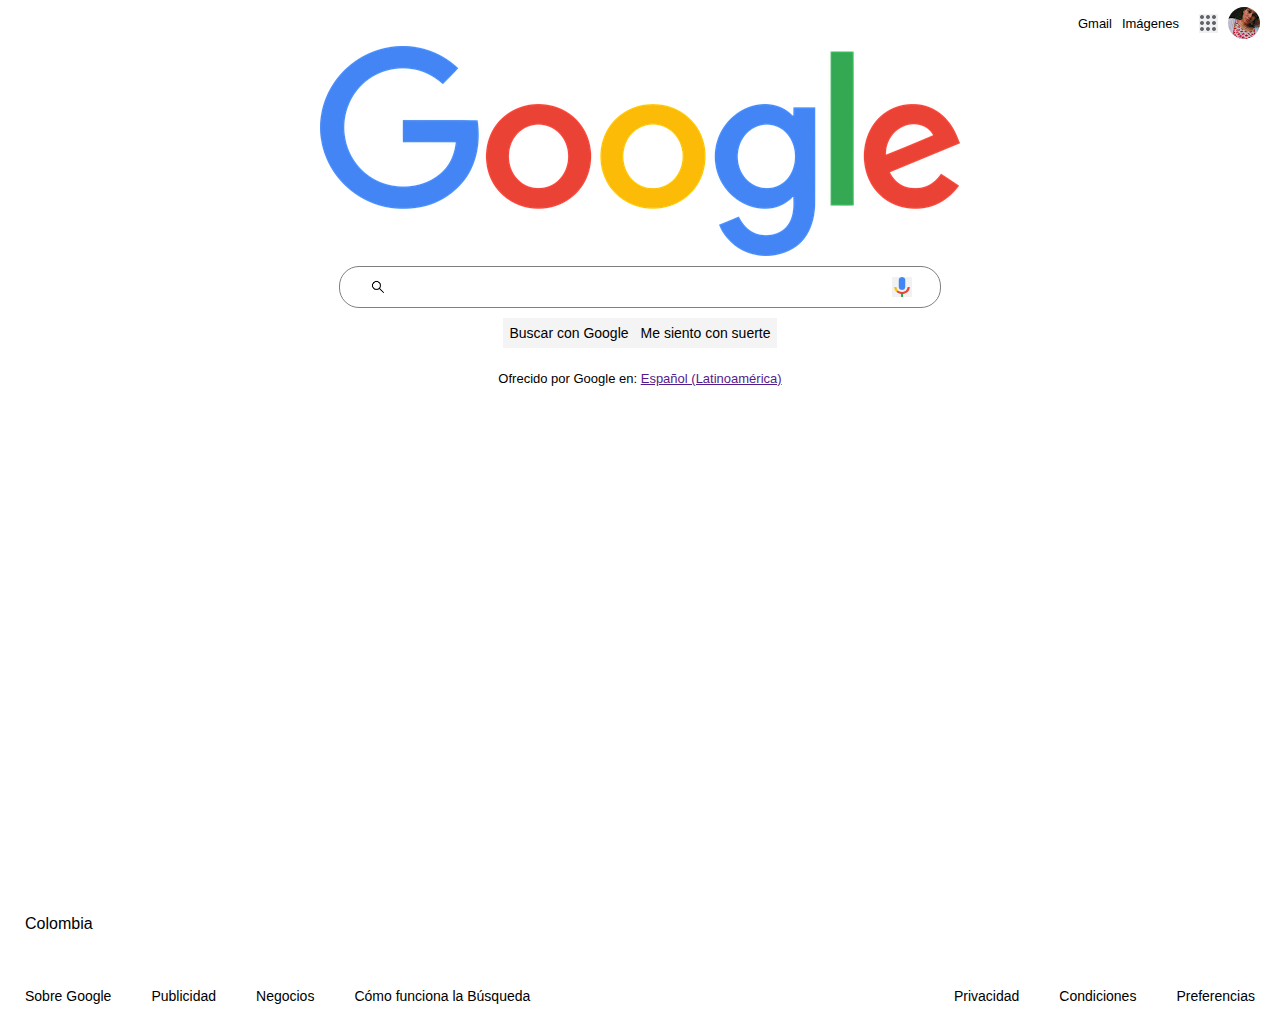
<file: index.html>
<!DOCTYPE html>
<html lang="en">
  <head>
    <meta charset="UTF-8" />
    <meta http-equiv="X-UA-Compatible" content="IE=edge" />
    <meta
      name="viewport"
      content="width=device-width, initial-scale=1.0"
    />
    <title>Document</title>
    <link rel="stylesheet" href="index.css" />
  </head>
  <body>
    <div class="header">
      <div class="link-1">
        <a href="" class="a">Gmail</a>
        <a href="" class="a">Imágenes</a>
      </div>
      <div class="link-2">
        <a href=""
          ><img src="puntos.PNG" alt="" class="image img-1"
        /></a>
        <a href=""
          ><img src="foto.jpg" alt="" class="image img-2"
        /></a>
      </div>
    </div>

    <div class="content">
      <div class="google">
        <img src="google.png" alt="" class="img-google" />
      </div>
      <div class="bar">
        <div class="e">
          <img src="lupa.jpg" alt="" class="icono" />
          <input type="text" class="input" />
          <img src="microfono.png" alt="" class="icono" />
        </div>
      </div>
      <div class="subcontent">
        <div class="i">
          <button class="button button-1">
            Buscar con Google
          </button>
          <button class="button button-2">
            Me siento con suerte
          </button>
        </div>
      </div>
      <div class="k">
        <div>
          <p>
            Ofrecido por Google en:
            <a href="">Español (Latinoamérica)</a>
          </p>
        </div>
      </div>
    </div>

    <div class="footer">
      <div class="colombia">Colombia</div>
      <div class="subfooter">
        <div class="search-1">
          <a href="" class="sublink sub-1">Sobre Google</a>
          <a href="" class="sublink sub-2">Publicidad</a>
          <a href="" class="sublink sub-3">Negocios</a>
          <a href="" class="sublink sub-4"
            >Cómo funciona la Búsqueda</a
          >
        </div>
        <div class="search-2">
          <a href="" class="sublink sub-5">Privacidad</a>
          <a href="" class="sublink sub-6">Condiciones</a>
          <a href="" class="sublink sub-7">Preferencias</a>
        </div>
      </div>
    </div>
  </body>
</html>
</file>
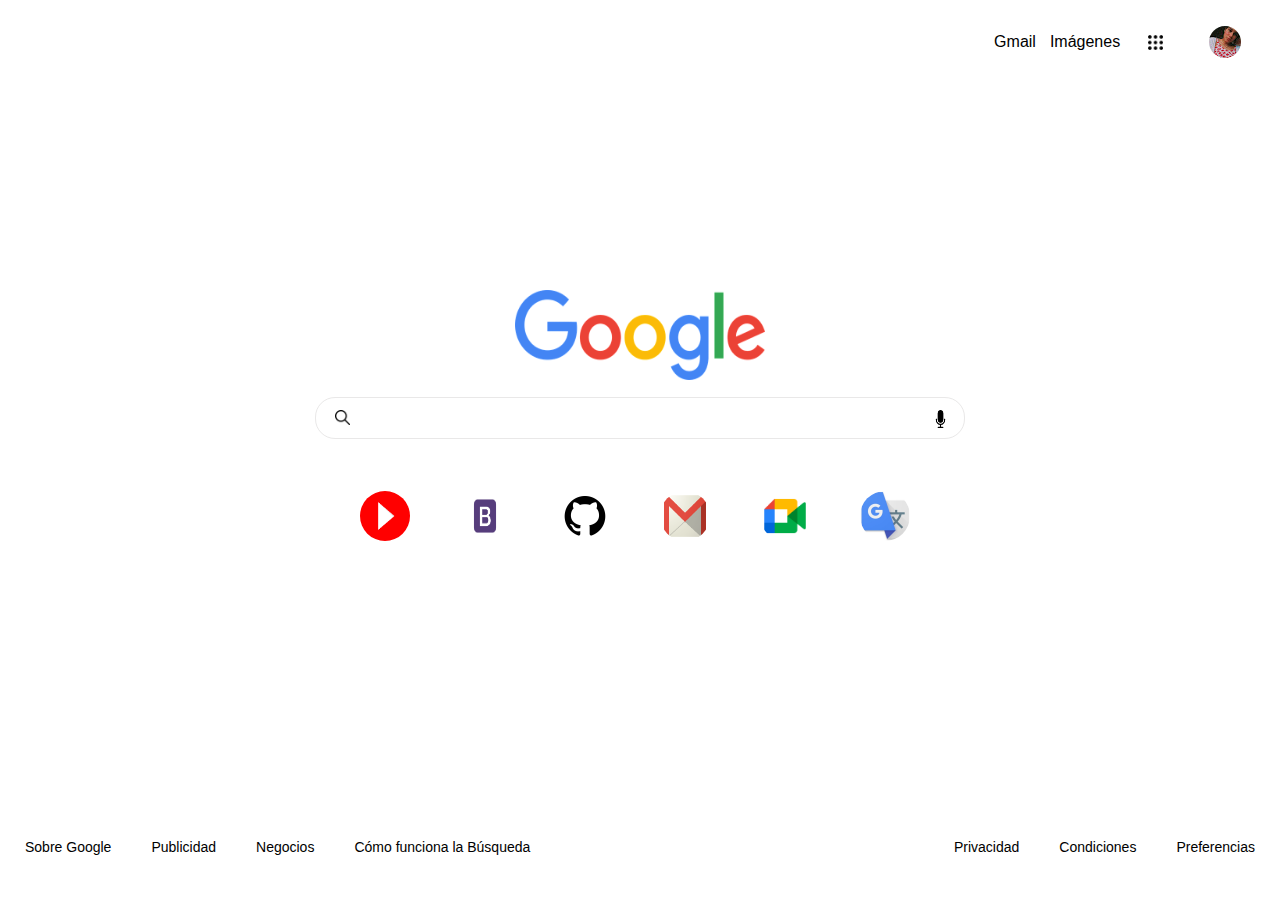
<file: layout-v2/index.html>
<!DOCTYPE html>
<html lang="en">
  <head>
    <meta charset="UTF-8" />
    <meta http-equiv="X-UA-Compatible" content="IE=edge" />
    <meta
      name="viewport"
      content="width=device-width, initial-scale=1.0"
    />
    <link rel="stylesheet" href="index.css" />
    <title>Document</title>
  </head>
  <body>
    <!-- Cabeza -->
    <div class="header">
      <a href="" class="header-link">Gmail</a>
      <a href="" class="header-link">Imágenes</a>
      <a href="" class="header-link header-icon">
        <img
          src="img/menu-de-puntos.png"
          alt=""
          class="image dots"
        />
      </a>
      <a href="" class="header-link header-icon">
        <img
          src="img/foto.jpg"
          alt=""
          class="image avatar"
        />
      </a>
    </div>
    <!-- Contenedor-contenido -->
    <div class="container">
      <img src="img/google.png" alt="" class="img-google" />
      <div class="bar-search">
        <img
          src="img/lupa.png"
          alt=""
          class="icon icon-search"
        />
        <input type="text" class="input-search" />
        <a href="">
          <img
            src="img/microphone.png"
            alt=""
            class="icon icon-micro"
          />
        </a>
      </div>

      <div class="nav-content">
        <a href="" class="menu-nav">
          <img
            src="img/youtube.webp"
            alt=""
            class="img-menu"
          />
        </a>
        <a href="" class="menu-nav">
          <img
            src="img/bootstrap.png"
            alt=""
            class="img-menu"
          />
        </a>
        <a href="" class="menu-nav">
          <img
            src="img/github.png"
            alt=""
            class="img-menu"
          />
        </a>
        <a href="" class="menu-nav">
          <img
            src="img/gmail.png"
            alt=""
            class="img-menu"
          />
        </a>
        <a href="" class="menu-nav">
          <img src="img/meet.png" alt="" class="img-menu" />
        </a>
        <a href="" class="menu-nav">
          <img
            src="img/traductor.jfif"
            alt=""
            class="img-menu"
          />
        </a>
      </div>
    </div>
    <!-- Pie de página -->
    <div class="footer">
      <div class="footer-menu">
        <a href="" class="link">Sobre Google</a>
        <a href="" class="link">Publicidad</a>
        <a href="" class="link">Negocios</a>
        <a href="" class="link">
          Cómo funciona la Búsqueda
        </a>
      </div>
      <div class="footer-menu">
        <a href="" class="link">Privacidad</a>
        <a href="" class="link">Condiciones</a>
        <a href="" class="link">Preferencias</a>
      </div>
    </div>
  </body>
</html>
</file>
<file: index.css>
html,
body {
  padding: 0;
  margin: 0;
}

/* Cabeza */

.header {
  background: white;
  display: flex;
  flex-wrap: wrap;
  flex-direction: row;
  justify-content: flex-end;
  width: 100%;
  height: 46px;
}

.link-1 {
  display: flex;
  flex-wrap: wrap;
  flex-direction: row;
  align-items: center;
  justify-content: center;
  margin-right: 10px;
}

.a {
  text-decoration: none;
  color: black;
  margin-right: 10px;
  font-family: Arial, Helvetica, sans-serif;
  font-size: 13px;
}

.link-2 {
  display: flex;
  flex-wrap: wrap;
  flex-direction: row;
  align-items: center;
  justify-content: center;
  margin-right: 10px;
}

.image {
  display: flex;
  flex-wrap: wrap;
  align-items: center;
  justify-content: center;
  margin-top: 7px;
  margin-bottom: 7px;
  margin-right: 10px;
}

.img-2 {
  border-radius: 50%;
}

/* Contenido */

.content {
  background: white;
  width: 100%;
  height: calc(100vh - 46px);
}

.google {
  background: white;
  display: flex;
  justify-content: center;
}

.bar {
  background: white;
  display: flex;
  justify-content: center;
}

.e {
  background: white;
  border: 1px solid gray;
  border-radius: 20px;
  width: 600px;
  height: 40px;
  margin: 10px;
  display: flex;
  flex-wrap: wrap;
  align-items: center;
  justify-content: center;
}

.e:hover {
  background: whitesmoke;
}

.icono {
  width: 20px;
  height: 20px;
}

.input {
  width: 500px;
  height: 30px;
  border: none;
}

.subcontent {
  display: flex;
  justify-content: center;
}

.i {
  background: white;
  display: flex;
  justify-content: center;
  width: 300px;
  height: 30px;
}

.button {
  background: rgb(245, 244, 244);
  border: none;
  margin-right: 10pz;
  font-family: Arial, Helvetica, sans-serifs;
  font-size: 14px;
  display: inline-block;
}

.button:hover {
  background: wheat;
}

.k {
  background: white;
  height: 220px;
  text-align: center;
  padding: 10px;
  font-size: 13px;
  font-family: Arial, Helvetica, sans-serif;
}

/* Pie de página */

.footer {
  width: 100%;
  background: white;
}

.colombia {
  padding: 15px 25px;
  height: 28px;
  background: white;
  font-family: Arial, Helvetica, sans-serif;
}

.subfooter {
  width: 100%;
  background: white;
  display: flex;
  flex-direction: row;
  justify-content: space-between;
}

.search-1 {
  margin-top: 15px;
  /* width: 500px;
  height: 46px; */
  margin-left: 10px;
  display: flex;
  flex-wrap: wrap;
  flex-direction: row;
  justify-content: flex-start;
  font-family: Arial, Helvetica, sans-serif;
  font-size: 14px;
}

.sublink {
  text-decoration: none;
  color: black;
  margin-right: 10px;
  padding: 15px;
}

.search-2 {
  margin-top: 15px;
  /* width: 300px;
  height: 46px; */
  margin-left: 10px;
  display: flex;
  flex-wrap: wrap;
  flex-direction: row;
  justify-content: flex-end;
  font-family: Arial, Helvetica, sans-serif;
  font-size: 14px;
}
</file>
<file: layout-v2/index.css>
html,
body {
  padding: 0;
  margin: 0;
}
/* Cabeza */

.header {
  width: 100%;
  height: 46px;
  padding: 10px;
  box-sizing: border-box;
  background: white;
  display: flex;
  flex-wrap: wrap;
  flex-direction: row;
  justify-content: flex-end;
  align-items: center;
}

.header-link {
  width: 50px;
  height: 50px;
  margin-top: 7px;
  margin-bottom: 7px;
  margin-right: 20px;
  display: flex;
  align-items: center;
  justify-content: center;
  flex-wrap: wrap;
  font-family: Arial, Helvetica, sans-serif;
  text-decoration: none;
}

.header-link:visited {
  color: black;
}

.header-link:hover {
  text-decoration: underline;
}

.header-icon:hover {
  background: rgb(233, 232, 232);
  border-radius: 50%;
}

.dots {
  width: 15px;
  height: 15px;
}

.avatar {
  border-radius: 50%;
}

/* Contenedor */

.container {
  background: white;
  width: 100%;
  height: calc(100vh - 46px - 91px);
  display: flex;
  flex-direction: column;
  justify-content: center;
  flex-wrap: wrap;
  align-items: center;
}

.img-google {
  width: 250px;
  height: 90px;
  display: flex;
  justify-content: center;
}

.bar-search {
  display: flex;
  justify-content: center;
  position: relative;
}

.input-search {
  width: 650px;
  height: 30px;
  background: white;
  border: 1px solid rgb(233, 232, 232);
  border-radius: 20px;
  box-sizing: border-box;
  padding: 20px 50px;
  margin-top: 17px;
  margin-bottom: 17px;
  color: silver;
  font-family: Arial, Helvetica, sans-serif;
  font-size: 15px;
}

.input-search:hover {
  box-shadow: 0px 0px 4px 0px rgb(201, 197, 197);
  -webkit-box-shadow: 0px 0px 4px 0px rgb(201, 197, 197);
  -moz-box-shadow: 0px 0px 4px 0px rgb(201, 197, 197);
}

.input-search:focus {
  outline-width: 0;
}

.icon {
  position: absolute;
  top: 30px;
}

.icon-search {
  width: 15px;
  height: 15px;
  left: 20px;
}

.icon-micro {
  width: 15px;
  height: 18px;
  right: 17px;
}

.nav-content {
  margin-top: 10px;
  margin-right: 10px;
  display: flex;
  flex-direction: row;
  justify-content: space-around;
  align-items: center;
  border: none;
}

.menu-nav {
  display: flex;
  flex-direction: row;
  align-items: center;
  justify-content: center;
  box-sizing: border-box;
  width: 100px;
  height: 100px;
}

.menu-nav:hover {
  background: rgb(233, 232, 232);
}

.img-menu {
  width: 50px;
  height: 50px;
  background: white;
  display: flex;
  flex-direction: row;
  align-items: center;
  border-radius: 50%;
  border: none;
}

/* Pie de página */

.footer {
  background: white;
  display: flex;
  flex-direction: row;
  justify-content: space-between;
}

.footer-menu {
  margin-top: 15px;
  margin-left: 10px;
  display: flex;
  flex-wrap: wrap;
  flex-direction: row;
  justify-content: flex-start;
  font-family: Arial, Helvetica, sans-serif;
  font-size: 14px;
}

.link {
  text-decoration: none;
  color: black;
  margin-right: 10px;
  padding: 15px;
  box-sizing: border-box;
}

.link:hover {
  background: silver;
}
</file>
